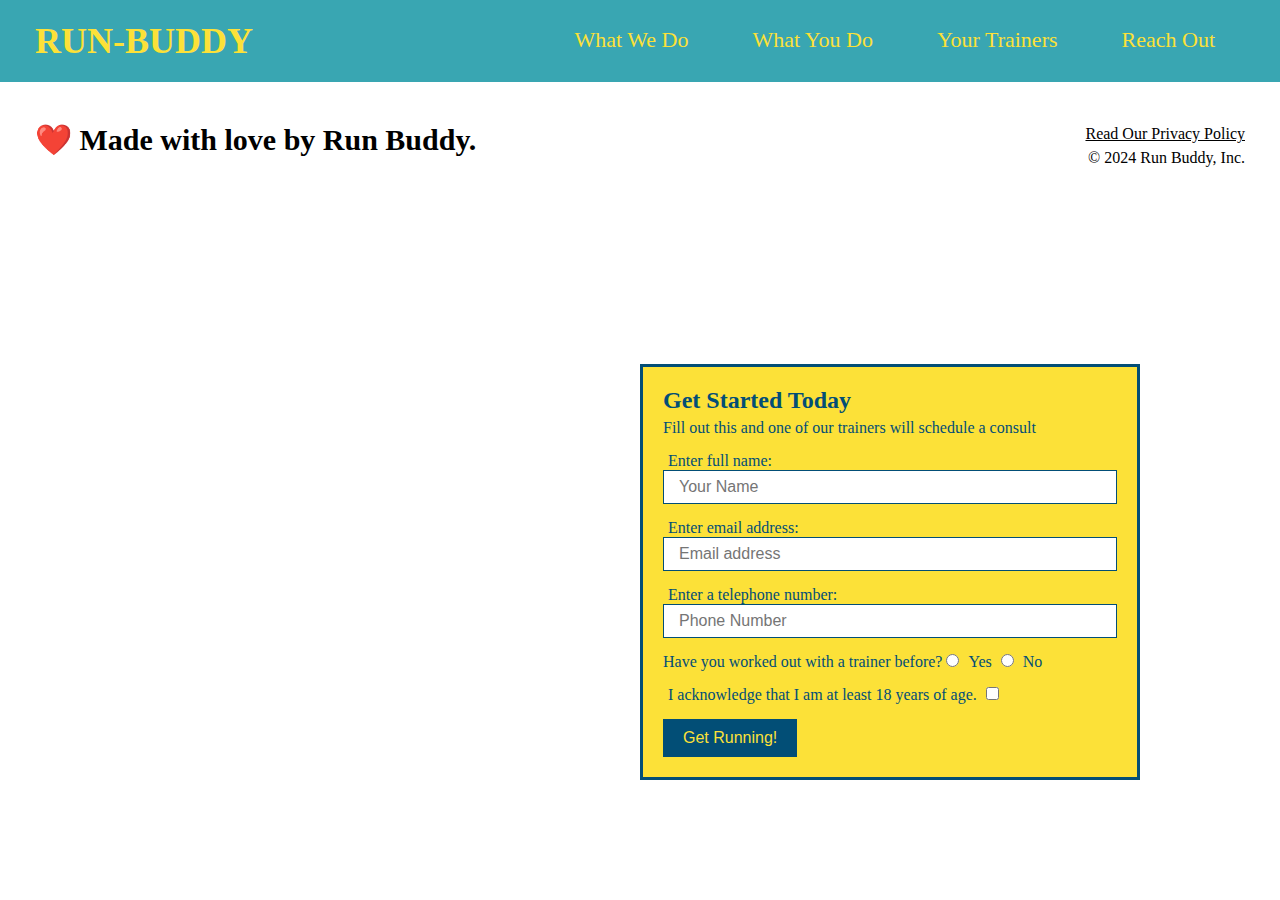
<file: index.html>
<!DOCTYPE html>
<html lang="en">
<head>
    <meta charset="UTF-8">
    <meta name="viewport" content="width=device-width, initial-scale=1.0">
    <title>Run-Buddy</title>
    <link rel="stylesheet" href="style.css">
</head>

<body>
    <!-- this is Header -->
    <header>
        <h1>
            <a href="#">RUN-BUDDY</a>
        </h1>

        <!-- this is nav -->
         <nav>
            <!-- unorder list -->
             <ul> 
                <li><a href="#">What We Do</a></li>
                <li><a href="#">What You Do</a></li>
                <li><a href="#">Your Trainers</a></li>
                <li><a href="#">Reach Out</a></li>
             </ul>
         </nav>
    </header>

    <!-- start form -->
<section class="hero">
    <div class="hero-form">
        <h3>Get Started Today</h3>
        <p>Fill out this and one of our trainers will schedule a consult</p>
     <form>
        <label for="name">Enter full name:</label>
        <input type="text" placeholder="Your Name" name="name" id="name" class="form-input">
        <label for="email">Enter email address:</label>
        <input type="text" placeholder="Email address" name="email" id="email" class="form-input">
        <label for="phone">Enter a telephone number:</label>
        <input type="text" placeholder="Phone Number" name="phone" id="phone" class="form-input">

        <p>
            Have you worked out with a trainer before?
            <input type="radio" name="trainer-confirm" id="trainer-yes">
            <label for="trainer-yes">Yes</label>
            <input type="radio" name="trainer-confirm" id="trainer-no">
            <label for="trainer-no">No</label>
        </p>

        <p>
            <label for="checkbox">I acknowledge that I am at least 18 years of age.</label>
            <input type="checkbox" name="checkpoint" id="checkbox">
        </p>
        <button type="submit">Get Running!</button>
     </form>
    </div>
</section>


    <!-- this is footer -->
     <footer>
        <h2>❤️ Made with love by Run Buddy.</h2>
            <div>
                <a href="#">Read Our Privacy Policy</a><br />
                &copy; 2024 Run Buddy, Inc.
            </div>
     </footer>
     
</body>
</html>
</file>
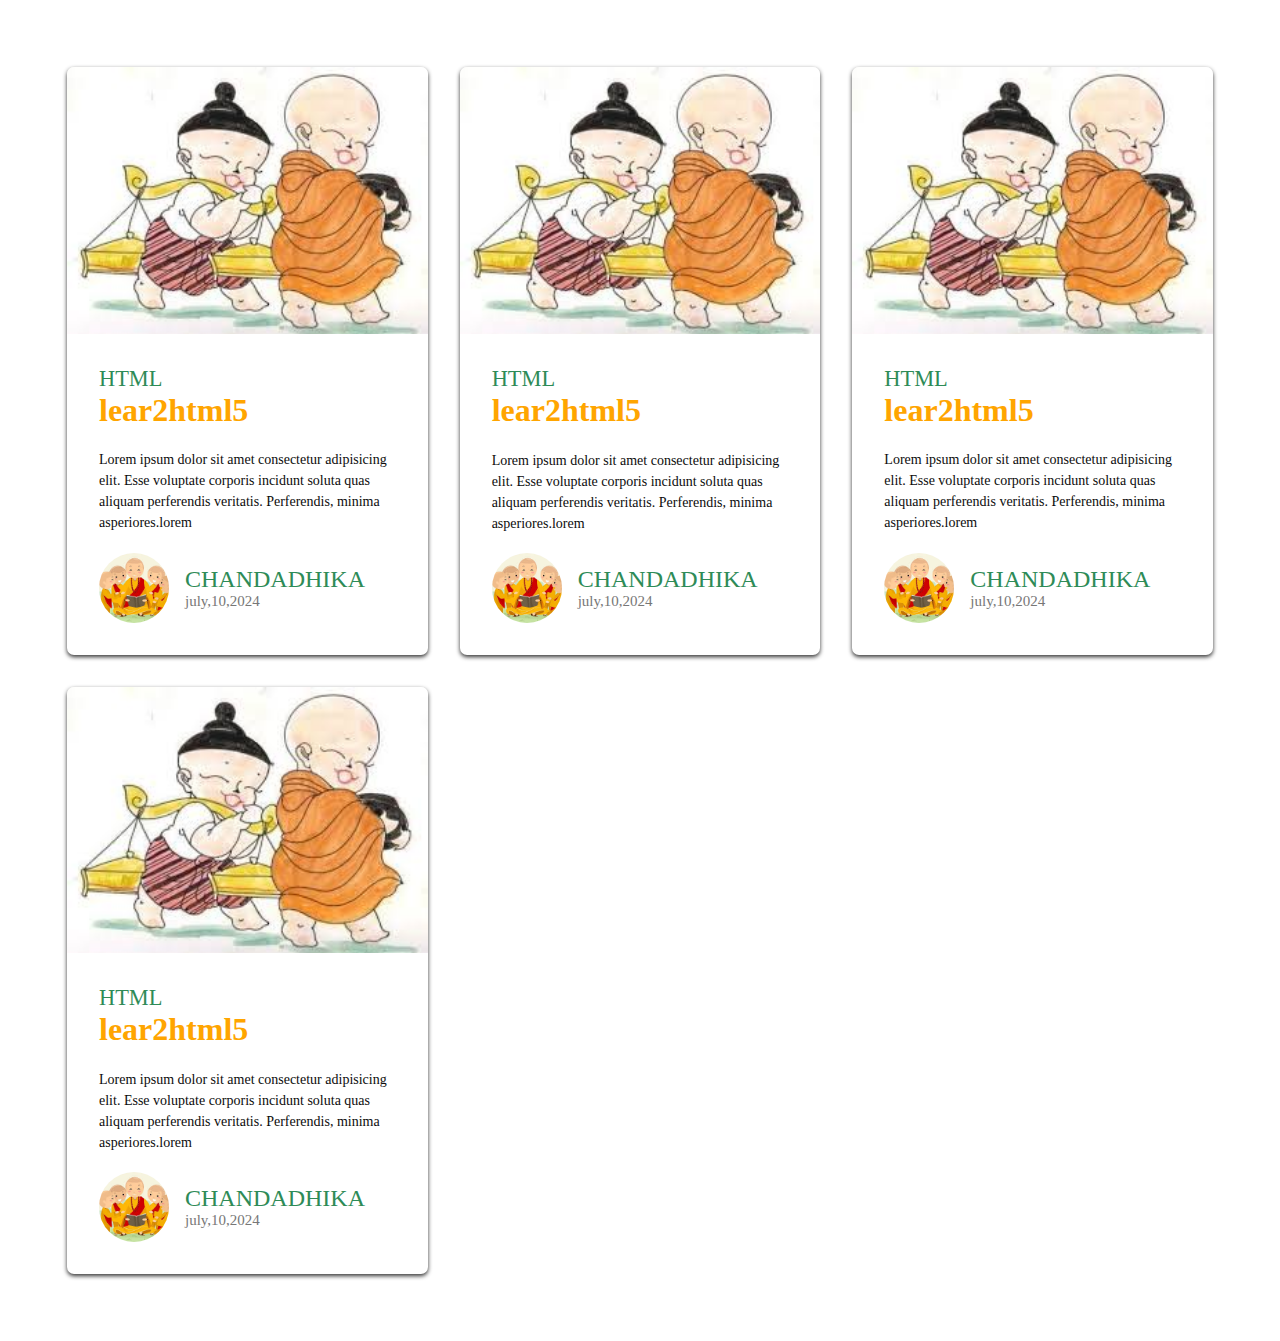
<file: card-Desigh/index.html>
<!DOCTYPE html>
<html lang="en">
<head>
    <meta charset="UTF-8">
    <meta name="viewport" content="width=device-width, initial-scale=1.0">
    <title>web-design-card</title>
    <link rel="stylesheet" href="./style.css">
</head>
<body>
    <section class="card-container">
        <!-- 1 -->
        <article class="card">
            <a class="card-link" href="#">
                <img src="./assets/images/ဆွမ်း.jpeg" alt="baking cake image" class="card-img">
                <div class="card-body">
                    <span class="card-category"> HTML</span>
                    <h2 class="card-title">lear2html5</h2>
                    <p class="card-description">Lorem ipsum dolor sit amet consectetur adipisicing elit. Esse voluptate corporis incidunt soluta quas aliquam perferendis veritatis. Perferendis, minima asperiores.lorem </p>
                    <div class="card-post-info">
                        <img src="./assets/images/သင်ကြားမှု.jpeg" alt="the girl who bakes the cake"
                        class="card-avatar">
                        <!-- card-avatr -->
                        <div>
                            <div class="card-author">CHANDADHIKA</div>
                            <time datetime="" class="card-date">july,10,2024</time>
                        </div>
                    </div>
                </div>
            </a>
        </article>

        <!-- 2 -->
        <article class="card">
            <a class="card-link" href="#">
                <img src="./assets/images/ဆွမ်း.jpeg" alt="baking cake image" class="card-img">
                <div class="card-body">
                    <span class="card-category"> HTML</span>
                    <h2 class="card-title">lear2html5</h2>
                    <p class="card-description">Lorem ipsum dolor sit amet consectetur adipisicing elit. Esse voluptate corporis incidunt soluta quas aliquam perferendis veritatis. Perferendis, minima asperiores.lorem </p>
                    <div class="card-post-info">
                        <img src="./assets/images/သင်ကြားမှု.jpeg" alt="the girl who bakes the cake"
                        class="card-avatar">
                        <!-- card-avatr -->
                        <div>
                            <div class="card-author">CHANDADHIKA</div>
                            <time datetime="" class="card-date">july,10,2024</time>
                        </div>
                    </div>
                </div>
            </a>
        </article>

        <!-- 3 -->
        <article class="card">
            <a class="card-link" href="#">
                <img src="./assets/images/ဆွမ်း.jpeg" alt="baking cake image" class="card-img">
                <div class="card-body">
                    <span class="card-category"> HTML</span>
                    <h2 class="card-title">lear2html5</h2>
                    <p class="card-description">Lorem ipsum dolor sit amet consectetur adipisicing elit. Esse voluptate corporis incidunt soluta quas aliquam perferendis veritatis. Perferendis, minima asperiores.lorem </p>
                    <div class="card-post-info">
                        <img src="./assets/images/သင်ကြားမှု.jpeg" alt="the girl who bakes the cake"
                        class="card-avatar">
                        <!-- card-avatr -->
                        <div>
                            <div class="card-author">CHANDADHIKA</div>
                            <time datetime="" class="card-date">july,10,2024</time>
                        </div>
                    </div>
                </div>
            </a>
        </article>

        <!-- 4 -->
        <article class="card">
            <a class="card-link" href="#">
                <img src="./assets/images/ဆွမ်း.jpeg" alt="baking cake image" class="card-img">
                <div class="card-body">
                    <span class="card-category"> HTML</span>
                    <h2 class="card-title">lear2html5</h2>
                    <p class="card-description">Lorem ipsum dolor sit amet consectetur adipisicing elit. Esse voluptate corporis incidunt soluta quas aliquam perferendis veritatis. Perferendis, minima asperiores.lorem </p>
                    <div class="card-post-info">
                        <img src="./assets/images/သင်ကြားမှု.jpeg" alt="the girl who bakes the cake"
                        class="card-avatar">
                        <!-- card-avatr -->
                        <div>
                            <div class="card-author">CHANDADHIKA</div>
                            <time datetime="" class="card-date">july,10,2024</time>
                        </div>
                    </div>
                </div>
            </a>
        </article>
    </section>    
</body>
</html>
</file>
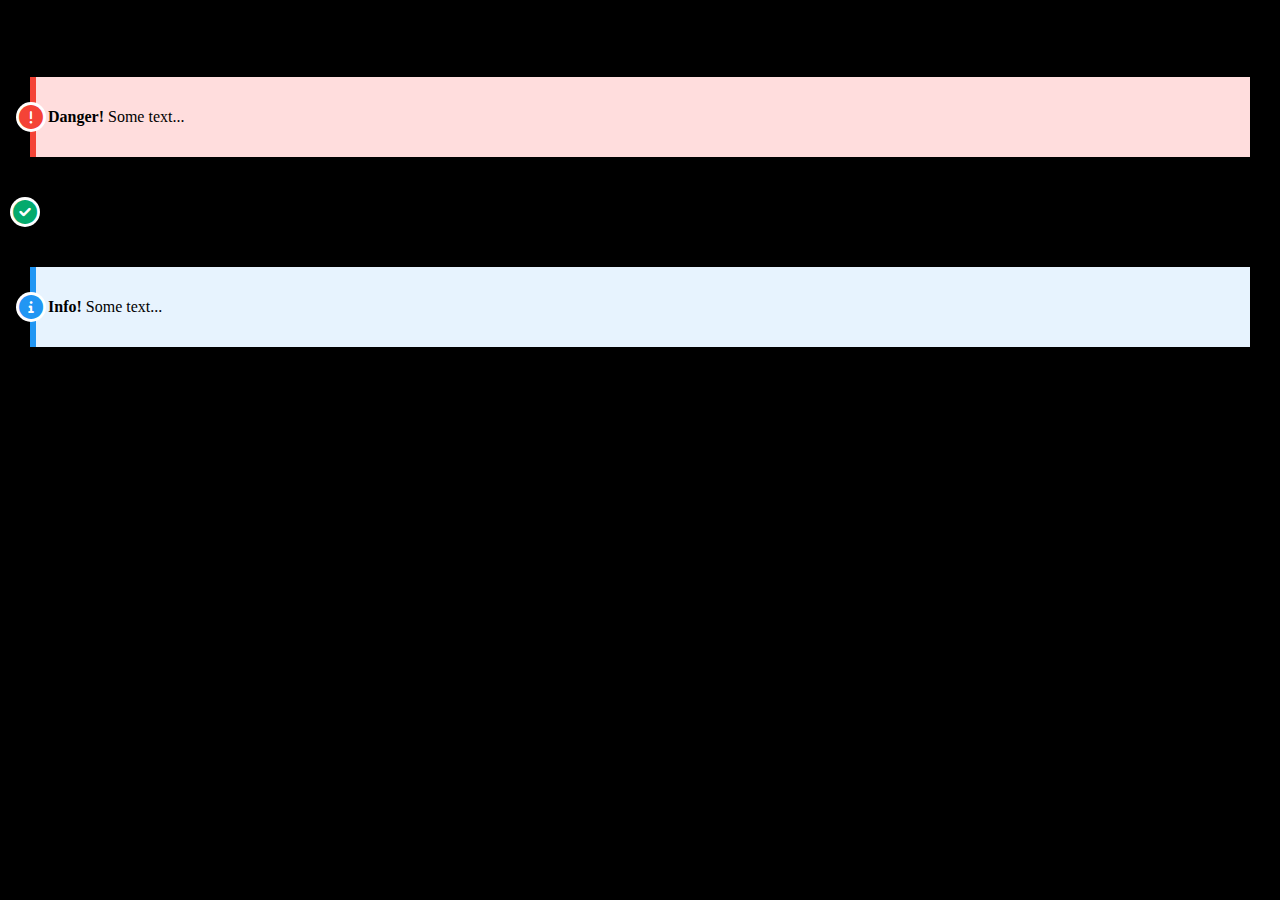
<file: lesson.html>
<!DOCTYPE html>
<html>
<head>
<meta name="viewport" content="width=device-width, initial-scale=1">
<link rel="stylesheet" href="https://cdnjs.cloudflare.com/ajax/libs/font-awesome/6.0.0-beta3/css/all.min.css">
<style>
    body {
        background-color: black;
        margin: 30px;
    }
    div {
        margin-bottom: 15px;
        padding: 15px 12px; /* Increased padding to center align text vertically with icon */
        position: relative;
    }
    .danger {
        background-color: #FFDDDD;
        border-left: 6px solid #F44336;
    }
    .success {
        background-color: #DDFFDD;
        border-left: 6px solid #04AA6D;
    }
    .info {
        background-color: #E7F3FE;
        border-left: 6px solid #2196F3;
    }
    .warning {
        background-color: #FFFFCC;
        border-left: 6px solid #FFEB3B;
    }
    .icon {
        position: absolute;
        left: -20px; /* Adjust to place icon on the border */
        top: 50%;
        transform: translateY(-50%);
        font-size: 24px;
        width: 30px; /* Adjusted width to fit the background */
        height: 30px; /* Adjusted height to fit the background */
        background-color: #FFFFFF; /* Default icon background color */
        border-radius: 50%;
        display: flex;
        justify-content: center;
        align-items: center;
    }
</style>
</head>
<body>
<h2>Notes</h2>
<div class="danger">
    <i class="fas fa-exclamation-circle icon" style="color: #F44336;"></i>
    <p><strong>Danger!</strong> Some text...</p>
</div>
<div class=“success”>
    <i class="fas fa-check-circle icon" style="color: #04AA6D;"></i>
    <p><strong>Success!</strong> Some text...</p>
</div>
<div class="info">
    <i class="fas fa-info-circle icon" style="color: #2196F3;"></i>
    <p><strong>Info!</strong> Some text...</p>
</div>
</body>
</html>
</file>
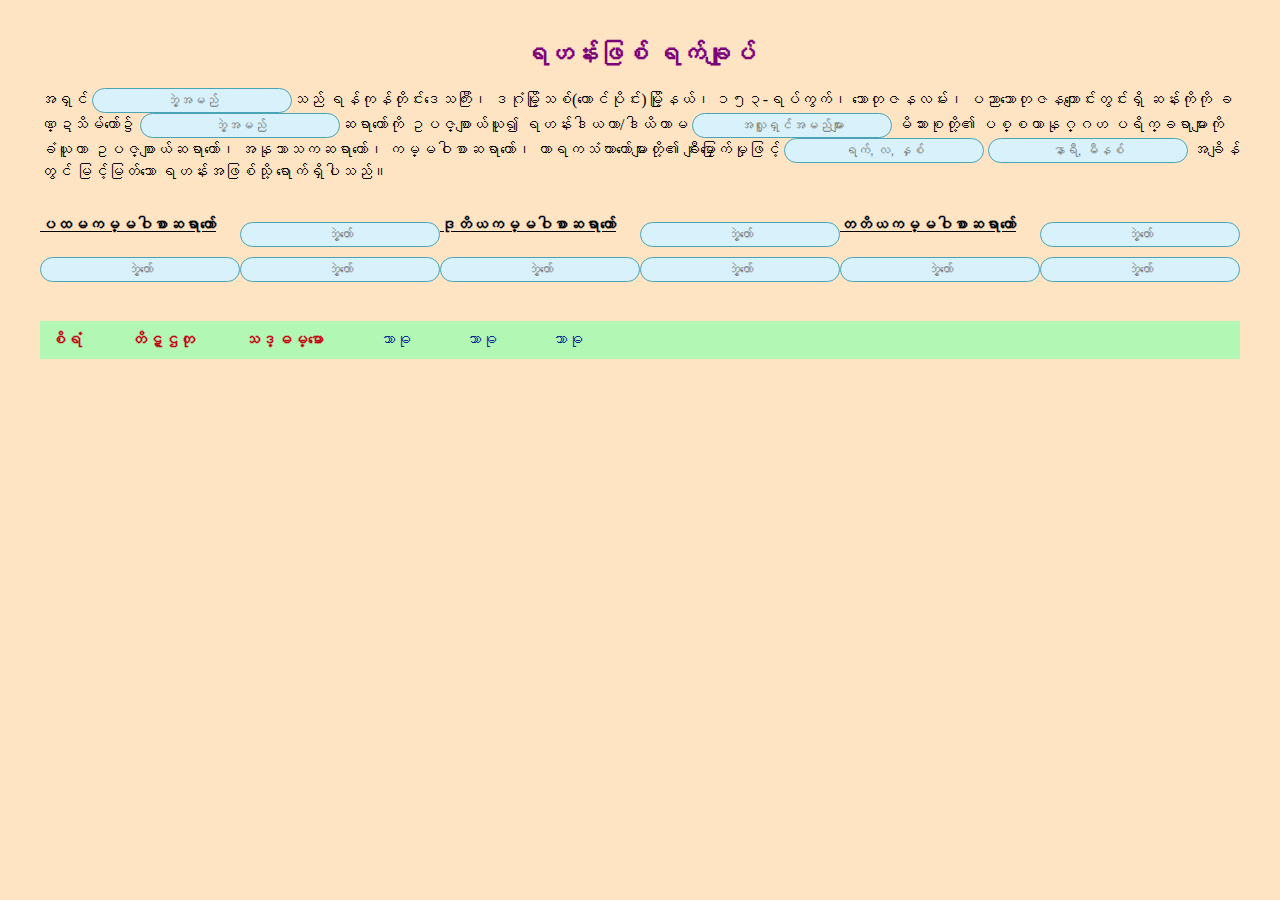
<file: bio/bio.html>
<!DOCTYPE html>
<html lang="en">
<head>
    <meta charset="UTF-8">
    <meta name="viewport" content="width=device-width, initial-scale=1.0">
    <title>Bio</title>
    <link rel="stylesheet" href="bio.css">
</head>
<body>
    <main>
        <h2>ရဟန်းဖြစ် ရက်ချုပ်</h2>
        <p><label for="name">အရှင်</label> <input type="text" placeholder="ဘွဲ့အမည်" name="name" id="name">သည်   ရန်ကုန်တိုင်းဒေသကြီး၊ ဒဂုံမြို့သစ်(တောင်ပိုင်း)မြို့နယ်၊ ၁၅၃-ရပ်ကွက်၊ သောတုဇနလမ်း၊ ပညာသောတုဇနကျောင်းတွင်းရှိ ဆန်းကိုကို ခဏ္ဍသိမ်တော်၌ <input type="text" placeholder="ဘွဲ့အမည်" name="name" id="name"><label for="name">ဆရာတော်ကို</label> ဥပဇ္စျာယ်ယူ၍ <label for="name">ရဟန်းဒါယကာ/ဒါယိကာမ</label> <input type="text" placeholder="အလှူရှင်အမည်များ" name="name" id="name"> မိသားစုတို့၏ ပစ္စယာနုဂ္ဂဟ ပရိက္ခရာများကို ခံယူကာ ဥပဇ္စျာယ်ဆရာတော်၊ အနုသာသကဆရာတော်၊ ကမ္မဝါစာဆရာတော်၊ ကာရကသံဃာတော်များတို့၏ ချီးမြှောက်မှုဖြင့် <input type="text" placeholder="ရက်, လ, နှစ်"> <input type="text" placeholder="နာရီ, မီနစ်"> အချိန်တွင် မြင့်မြတ်သော ရဟန်းအဖြစ်သို့ ရောက်ရှိပါသည်။ </p>
    
        <div>
            <article>
                <h4>ပထမကမ္မဝါစာဆရာတော်</h4> 
                <li><input type="text" placeholder="ဘွဲ့တော်" name="name" id="name"></li>
                <li><input type="text" placeholder="ဘွဲ့တော်" name="name" id="name"></li>
                <li><input type="text" placeholder="ဘွဲ့တော်" name="name" id="name"></li>
            </article>

            <article>
                <h4>ဒုတိယကမ္မဝါစာဆရာတော်</h4> 
                <li><input type="text" placeholder="ဘွဲ့တော်" name="name" id="name"></li>
                <li><input type="text" placeholder="ဘွဲ့တော်" name="name" id="name"></li>
                <li><input type="text" placeholder="ဘွဲ့တော်" name="name" id="name"></li>
            </article>

            <article>
                <h4>တတိယကမ္မဝါစာဆရာတော်</h4> 
                <li><input type="text" placeholder="ဘွဲ့တော်" name="name" id="name"></li>
                <li><input type="text" placeholder="ဘွဲ့တော်" name="name" id="name"></li>
                <li><input type="text" placeholder="ဘွဲ့တော်" name="name" id="name"></li>
            </article>
        </div>

        
    </main>

    <footer>
        <p>စိရံ တိဋ္ဌတု သဒ္ဓမ္မော</p>
        <span>သာဓု           သာဓု         သာဓု</span>
    </footer>
</body>
</html>
</file>
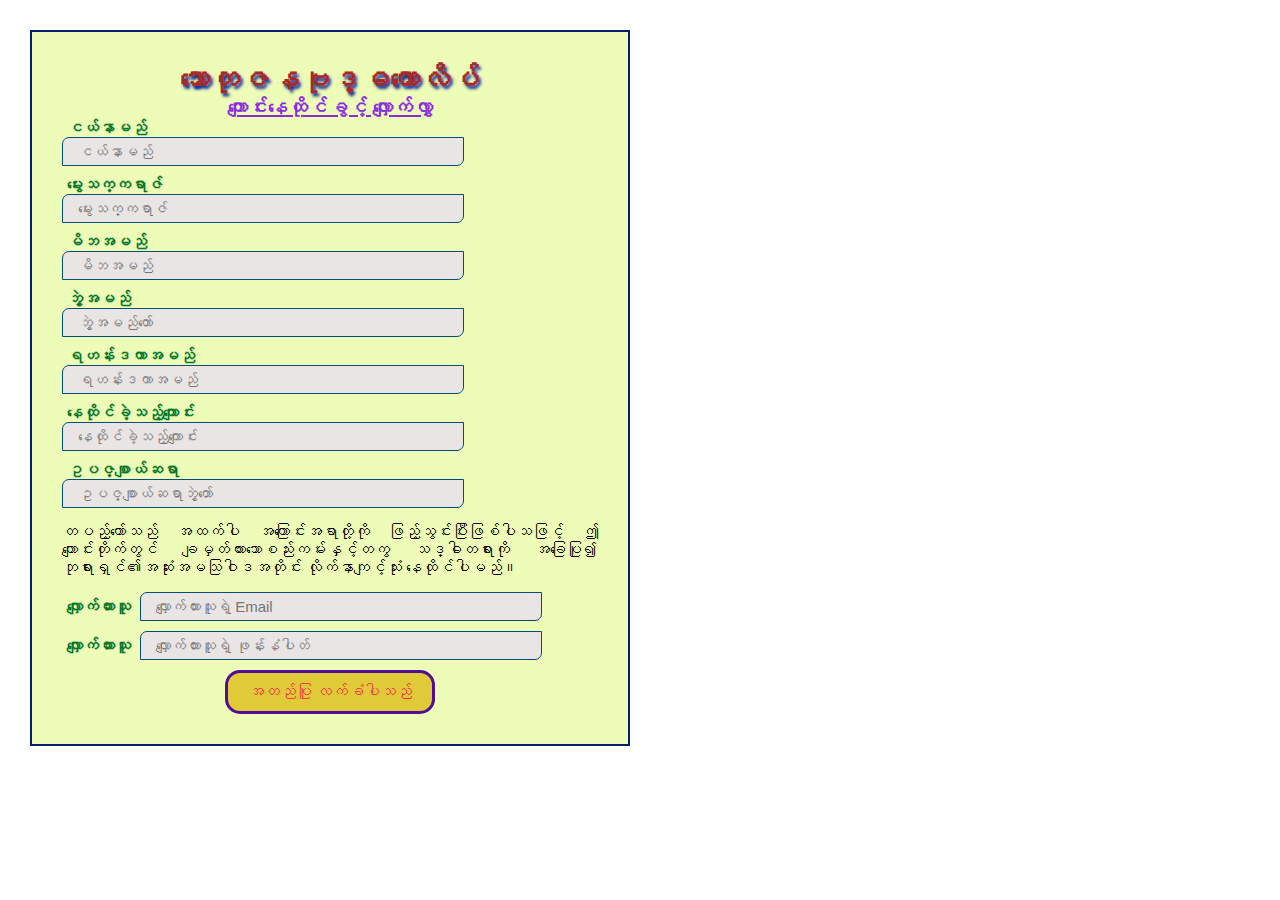
<file: form/form.html>
<!DOCTYPE html>
<html lang="en">
<head>
    <meta charset="UTF-8">
    <meta name="viewport" content="width=device-width, initial-scale=1.0">
    <title>Form</title>
    <link rel="stylesheet" href="./form.css">
</head>
<body>
    <form class="form">
        <h2>သောတုဇနဗုဒ္ဓကောလိပ်</h2>
        <h3>ကျောင်းနေထိုင်ခွင့် လျှောက်လွှာ</h3>
        <section>
            <label for="name">ငယ်နာမည်</label>
            <input type="text" placeholder="ငယ်နာမည်" name="name" id="name">
            <label for="birthday">မွေးသက္ကရာဇ်</label>
            <input type="text" placeholder="မွေးသက္ကရာဇ်" name="birthday" id="birthday">
            <label for="name">မိဘအမည်</label>
            <input type="text" placeholder="မိဘအမည်" name="name" id="name">
            <label for="name">ဘွဲ့အမည်</label>
            <input type="text" placeholder="ဘွဲ့အမည်တော်" name="name" id="name">
            <label for="name">ရဟန်းဒကာအမည်</label>
            <input type="text" placeholder="ရဟန်းဒကာအမည်" name="name" id="name">
            <label for="name">နေထိုင်ခဲ့သည့်ကျောင်း</label>
            <input type="text" placeholder="နေထိုင်ခဲ့သည့်ကျောင်း" name="name" id="name">
            <label for="name">ဥပဇ္စျာယ်ဆရာ</label>
            <input type="text" placeholder="ဥပဇ္စျာယ်ဆရာဘွဲ့တော်" name="name" id="name">
         </section>
         
         <p class="check">
            တပည့်တော်သည် အထက်ပါ အကြောင်းအရာတို့ကို ဖြည့်သွင်းပြီးဖြစ်ပါသဖြင့် ဤကျောင်းတိုက်တွင် ချမှတ်ထားသောစည်းကမ်းနှင့်တကွ သဒ္ဓါတရားကို အခြေပြု၍ ဘုရားရှင်၏အဆုံးအမသြဝါဒအတိုင်း လိုက်နာကျင့်သုံး နေထိုင်ပါမည်။
        </p>
        <p>
            <label for="email">လျှောက်ထားသူ</label>
            <input type="text" placeholder="လျှောက်ထားသူရဲ့ Email" name="email" id="email">
            <label for="phone">လျှောက်ထားသူ</label>
            <input type="text" placeholder="လျှောက်ထားသူရဲ့ ဖုန်းနံပါတ်" name="phone" id="phone">
        </p>  
        <div style="display: block; text-align: center;">
            <button type="submit" class="btn">အတည်ပြု လက်ခံပါသည်</button>
        </div>
    </form>
</body>
</html>
</file>
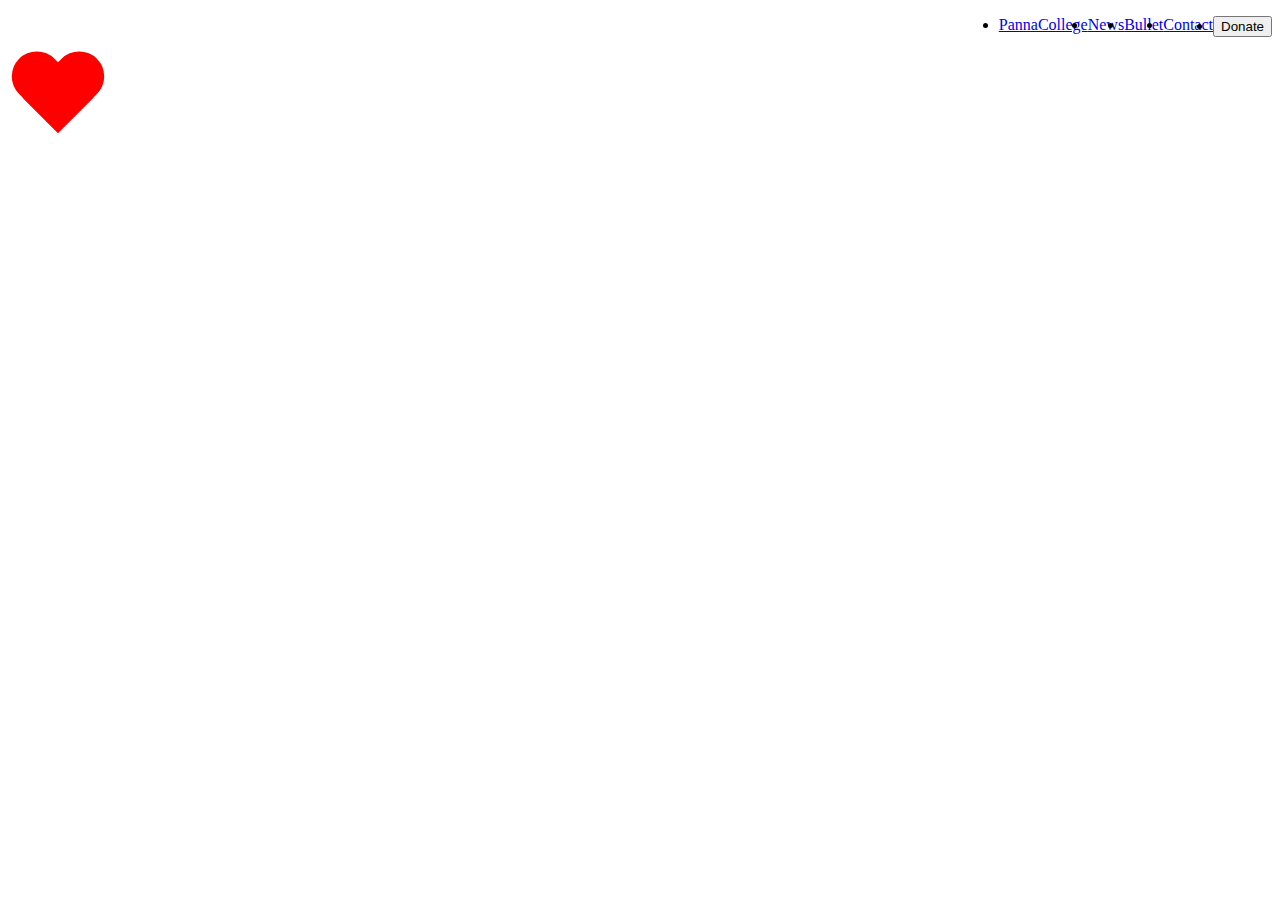
<file: sameple/same.html>
<!DOCTYPE html>
<html lang="en">
<head>
    <meta charset="UTF-8">
    <meta name="viewport" content="width=device-width, initial-scale=1.0">
    <title>Document</title>
    <link rel="stylesheet" href="same.css">
</head>
<body>
    <header>
        <nav>
            <ul class="container">
                <li><a href="#">PannaCollege</a></li>
                <li><a href="#">News</a></li>
                <li><a href="#">Bullet</a></li>
                <li><a href="#">Contact</a></li>
                <li><button>Donate</button></li>
            </ul> 
        </nav>
    </header>
    <main>
        <!-- <section>
            <p>Lorem ipsum dolor sit, amet consectetur adipisicing elit. Quo obcaecati excepturi quis blanditiis ut ad aliquid, nobis similique iure, dolorum dicta molestiae odit id dolor quae laudantium deserunt earum! Enim?</p>
            <p>Lorem ipsum dolor sit, amet consectetur adipisicing elit. Quo obcaecati excepturi quis blanditiis ut ad aliquid, nobis similique iure, dolorum dicta molestiae odit id dolor quae laudantium deserunt earum! Enim?</p>
            <p>Lorem ipsum dolor sit, amet consectetur adipisicing elit. Quo obcaecati excepturi quis blanditiis ut ad aliquid, nobis similique iure, dolorum dicta molestiae odit id dolor quae laudantium deserunt earum! Enim?</p>
            <p>Lorem ipsum dolor sit, amet consectetur adipisicing elit. Quo obcaecati excepturi quis blanditiis ut ad aliquid, nobis similique iure, dolorum dicta molestiae odit id dolor quae laudantium deserunt earum! Enim?</p>
            <p>Lorem ipsum dolor sit, amet consectetur adipisicing elit. Quo obcaecati excepturi quis blanditiis ut ad aliquid, nobis similique iure, dolorum dicta molestiae odit id dolor quae laudantium deserunt earum! Enim?</p>
            <p>Lorem ipsum dolor sit, amet consectetur adipisicing elit. Quo obcaecati excepturi quis blanditiis ut ad aliquid, nobis similique iure, dolorum dicta molestiae odit id dolor quae laudantium deserunt earum! Enim?</p>
            <p>Lorem ipsum dolor sit, amet consectetur adipisicing elit. Quo obcaecati excepturi quis blanditiis ut ad aliquid, nobis similique iure, dolorum dicta molestiae odit id dolor quae laudantium deserunt earum! Enim?</p>
            <p>Lorem ipsum dolor sit, amet consectetur adipisicing elit. Quo obcaecati excepturi quis blanditiis ut ad aliquid, nobis similique iure, dolorum dicta molestiae odit id dolor quae laudantium deserunt earum! Enim?</p>
            <p>Lorem ipsum dolor sit, amet consectetur adipisicing elit. Quo obcaecati excepturi quis blanditiis ut ad aliquid, nobis similique iure, dolorum dicta molestiae odit id dolor quae laudantium deserunt earum! Enim?</p>
        </section> -->
        <!-- <div>
            <section>
                <img src="./sddk.jpeg" alt="my photo">
            </section>
            <p class="bor"></p>
        </div> -->

        <p id="heart"></p>
    </main>
</body>
</html>
</file>
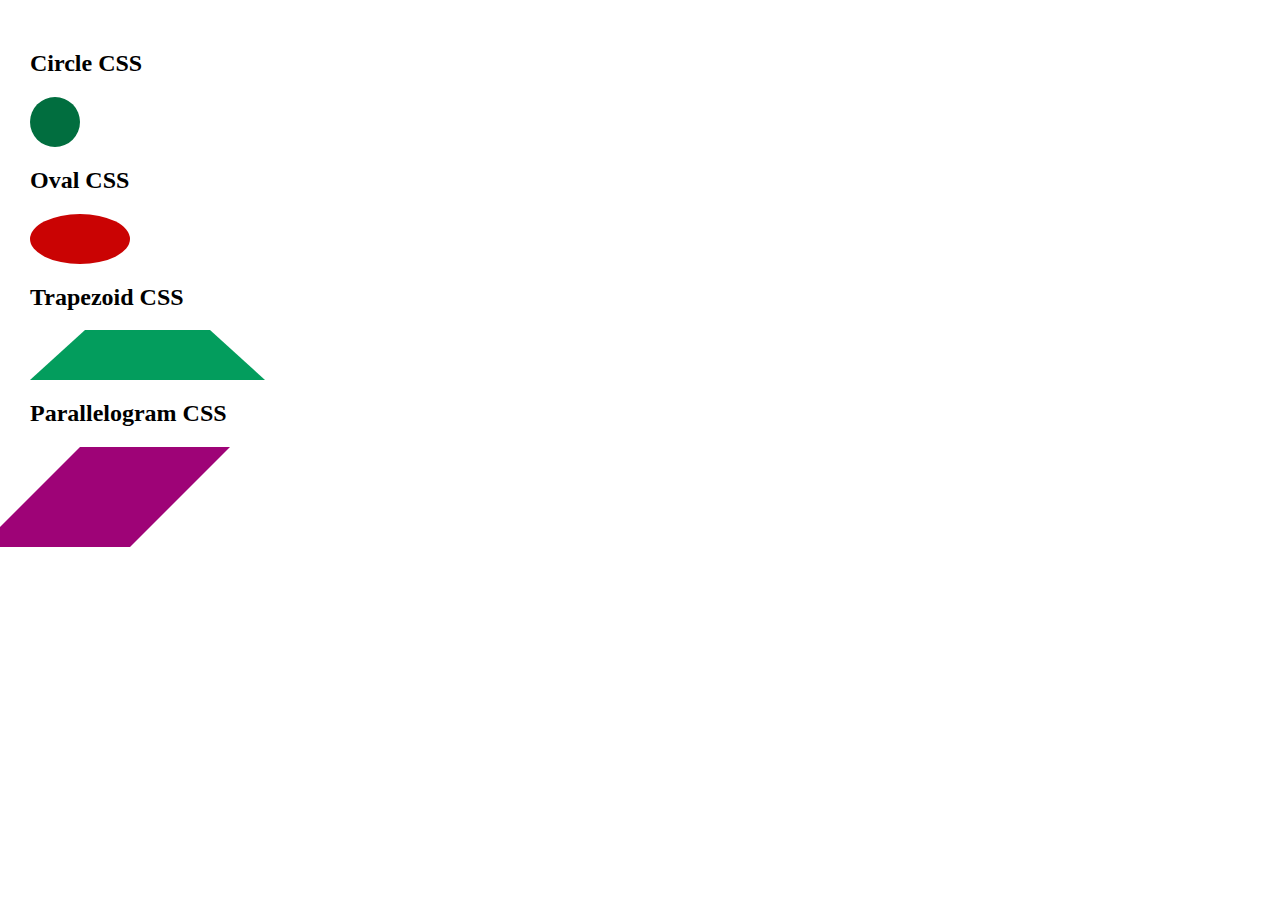
<file: shape/shape.html>
<!DOCTYPE html>
<html lang="en">
<head>
    <meta charset="UTF-8">
    <meta name="viewport" content="width=device-width, initial-scale=1.0">
    <title>shape.lesson</title>
    <link rel="stylesheet" href="./shape.css">
</head>
<body>
    <section>
        <h2>Circle CSS</h2>
        <div class="circle"></div>

        <h2>Oval CSS</h2>
        <div class="oval"></div>

        <h2>Trapezoid CSS</h2>
        <div class="trapezoid "></div>

        <h2>Parallelogram CSS</h2>
        <div class="parallelogram">
    </section>
</body>
</html>
</file>
<file: style.css>
* { 
    margin: 0;
    padding: 0;
    box-sizing: border-box; 
}  

header {
    padding: 20px 35px;
    background-color: #39a6b2;
    display: flex;
    flex-wrap: wrap;
    justify-content: space-between;
}

header h1 {
    font-weight: bold;
    font-size: 36px;
    color: #fce138;
    margin: 0;
    display: inline;
}

header a {
    text-decoration: none;
    color: #fce138;
}

header nav {
    /* float: right; */
    margin: 7px 0;
}

header nav ul li {
    display: inline;
}

header nav ul li a {
    margin: 0 30px;
    font-weight: lighter;
    font-size: 22px;
}

/* start form style */
.hero-form {
    border: 3px solid #024e76;
    background-color: #fce138;
    padding: 20px;
    width: 500px;
    color: #024e76;
    position: absolute;
    bottom: 120px;
    right: 140px;
}

.hero-form h3 {
    font-size: 24px;
    margin: 0;
}

.hero-form p {
    margin: 5px 0 15px 0;
}

.form-input {
    border: 1px solid #024e76;
    display: block;
    padding: 7px 15px;
    font-size: 16px;
    color: #024e76;
    width: 100%;
    margin-bottom: 15px;
}

.hero-form label {
    margin: 0 5px;
}

.hero-form button {
    color: #fce138;
    background-color: #024e76;
    border: none;
    padding: 10px 20px;
    font-size: 16px;
}


footer {
    background: var(--primary-color);
    width: 100%;
    padding: 40px 35px;
    flex-wrap: wrap;
    display: flex;
    justify-content: space-between;
}

footer h2 {
    color: var(--secondary-color);
    font-size: 30px;
    margin: 0;
}

footer div {
    line-height: 1.5;
    text-align: right;
}

footer a {
    color: var(--secondary-color);
}
</file>
<file: card-Desigh/style.css>
:root {
    --primary-color:rgb(12, 12, 12);
    --card-border-redius: 7px;
    --care-title-color: orange;
    --card-category-color: seagreen;
}
* {
    margin: 0;
    padding: 0;
    box-sizing: border-box;
}
body {
    font-family: serif;
    font-size: 14px;
    display: flex;
    flex-wrap: wrap;
    align-items: center;
    margin: 2rem;
}
/* mobi view */
.card-container {
    width: auto;
    display: grid;
    margin: 35px;
    grid-template-columns: repeat(1, 1fr);
    gap: 2rem;
}
.card {
    box-shadow: 0px 2px 4px #333;
    border-radius: var(--card-border-redius);
    transition: all 0.2s ease-out;
&:hover {
    box-shadow: 3px 6px 30px #333;
    transform: translateY(-5px);
}
}
.card-link {
    text-decoration: none;
    height: 100%;
    display: flex;
    flex-direction: column;
    color:var(--primary-color) ;
}
.card-img{
    width: 100%;
    border-top-left-radius: var(--card-border-redius);
    border-top-right-radius: var(--card-border-redius);
    object-fit: cover;
}
.card-body{
    padding: 2rem;
    flex-grow: 1;
    flex-direction: column;
}
.card-category {
    color:var(--card-category-color) ;
    font-size: 1.4rem;
    font-weight: 500%;
}
.card-title {
    color: var(--care-title-color);
    margin-bottom: 1.3rem;
    font-family: cursive;
    font-size: 2rem;
    text-decoration: none;
}
.card-description {
    flex-grow: 1;
    margin-bottom: 1.2rem;
    line-height: 1.5;
}
.card-post-info {
    display: flex;
    align-items: center;
    gap: 1rem;
}
.card-avatar {
    width: 70px;
    height: 70px;
    border-radius:50%;
    object-fit: cover;
}
.card-author {
    color: var(--card-category-color);
    font-family: cursive;
    font-size: 1.5rem;
}
.card-date {
    color: #777;
    font-size: 15px;
    text-align: center;
}


/* tablet viwe */
@media  (min-width: 700px) {
    .card-container {
        grid-template-columns: repeat(2, 1fr);
    }
    .car-img {
        width: 100%;
        height: 28%;
    }
}
/* desktop viwe */
@media (min-width: 1200px) {
    .card-container {
      grid-template-columns: repeat(3, 1fr);
    }
    .car-img {
        width: 100%;
        height: 35%;
    }
}
</file>
<file: bio/bio.css>
* {
    margin: 0;
    padding: 0;
    box-sizing: border-box;
}
body {
    background-color: bisque;
    margin: 20px;
    padding: 20px;
}
main {
    width: 100%;
    display: inline;
}
main h2 {
    font-size: 25px;
    color: rgb(123, 2, 121);
    text-align: center;
    padding-bottom: 20px;
}

div {
    display: flex;
    width: 100%;
}

article {
    display: flex;
    flex-wrap: wrap;
    padding-top: 35px;
    width: 500px;
    justify-content: space-between;
}
article h4 {
    text-align: center;
    text-decoration: underline;
}
article li {
    display: inline-block;
    line-height: 35px;
}

input {
    border: 1px solid #4aa4b6;
    border-radius: 25px;
    width: 200px;
    height: 25px;
    background-color: rgb(216, 241, 251);
    text-align: center;
}

footer {
    display: flex;
    flex-wrap: wrap;
    background-color: rgb(179, 247, 180);
    width: 100%;
    margin: 35px 0;
}
footer p {
    word-spacing: 45px;
    margin: 5px;
    padding: 5px;
    color: rgb(198, 4, 20);
    font-weight: bold;
}
span {
    color: rgb(4, 38, 149);
    word-spacing: 50px;
    margin: 5px;
    margin-left: 40px;
    padding: 5px;
}

@media screen and (max-width: 400px) {
    main {
        display: flex;
        flex-direction: column;
    }
    div, article {
        flex-direction: column;
    }
}
</file>
<file: form/form.css>
* {
    margin: 0;
    padding: 0;
    box-sizing: border-box;
}

.form {
    background-color: rgb(237, 252, 182);
    border: 2.5px solid rgb(3, 31, 110);
    color: blueviolet;
    width: 600px;
    padding: 30px;
    position: absolute;
    margin: 30px;
    /* display: flex;  */
}

.form h2 {
    font-size: 30px;
    color: brown;
    text-shadow: 2px 3px 3px rgb(4, 39, 157);
    text-align: center;
}

section {
    display: flex;
    flex-wrap: wrap;
    justify-content: space-between;
}

.form h3 {
    font-size: 20px;
    font-weight: bold;
    text-decoration: underline;
    text-align: center;
}

.check {
    margin: 5px 0 15px 0;
    color: black;
    text-align: justify;
    display: flex;
}

.form label {
    margin: 0 5px;
    color: rgb(3, 118, 43);
    font-weight: bold;
}

.form input {
    display: inline-block;
    width: 75%;
    height: auto;
    border: 1.5px solid #024e76;
    border-radius: 7px 0 7px 0;
    padding: 5px 15px;
    font-size: 15px;
    margin-bottom: 10px;
    background-color: rgb(234, 229, 229);
}

.btn {
    color: #fc3845;
    background-color: #dfcb37;
    border: 3px solid rgb(82, 12, 152);
    border-radius: 15px;
    padding: 10px 20px;
    font-size: 16px;
    
}
.btn:hover {
    color: aliceblue;
    background-color: rgb(5, 184, 56);
    font-weight: bold;
    font-size: 20px;
}


@media screen and (min-width: 400px) {
    .form, section {
        /* display: flex; */
        flex-direction: column;
    }
}
</file>
<file: sameple/same.css>
* {
    box-sizing: border-box;
}
.container {
    display: flex;
    justify-content: flex-end;
    /* justify-content: space-around; */
}

/* .container:first-child {
    margin: 0;
    padding: 0;
} */

/* header {
    position: sticky;
    top: 0px;

}

main {
    width: 100%;
    height: auto;
    display: flex;
}
section {
    display: flex;
    flex-wrap: wrap;
    justify-content: space-around;
}
section p {
    font-size: 20px;
    border: 3.5px solid green;
    width: 400px;
    height: auto;
    /* margin: 20px; */
    /* padding: 20px; */
/* } */

/* div {
    margin: 30px;
    padding: 25px;
    background-color: rgb(156, 114, 182);
} */
img {
    width: 200px;
    height: 200px;
    border: 4.5px solid blue;
    border-radius: 50%;
}
.bor {
    display: block;
    border: 5px solid rgb(120, 251, 120);
    border-radius: 50%;
    width: 20px;
    height: 20px;
    position: relative;
    top: -230px;
    right: -90px;
} 

#heart {
    position: relative;
    width: 100px;
    height: 90px;
  }
  #heart:before,
  #heart:after {
    position: absolute;
    content: "";
    left: 50px;
    top: 0;
    width: 50px;
    height: 80px;
    background: red;
    border-radius: 50px 50px 0 0;
    transform: rotate(-45deg);
    transform-origin: 0 100%;
  }
  #heart:after {
    left: 0;
    transform: rotate(45deg);
    transform-origin: 100% 100%;
  }
</file>
<file: shape/shape.css>
body {
    margin: 20px;
    padding: 10px;
    box-sizing: border-box;
}
.circle {
    height: 50px;
    width: 50px;
    background-color: #016e3f;
    border-radius: 50%;
}

.oval {
    height: 50px;
    width: 100px;
    background-color: #ca0303;
    border-radius: 50%;
}

.trapezoid {
	border-bottom: 50px solid #039d5d;
	border-left: 55px solid transparent;
	border-right: 55px solid transparent;
	height: 0;
	width: 125px;
}

.parallelogram {
	width: 150px;
	height: 100px;
	/* transform: skew(20deg); */
	background: #9e0377;
    transform: skewX(-45deg);
}
</file>
